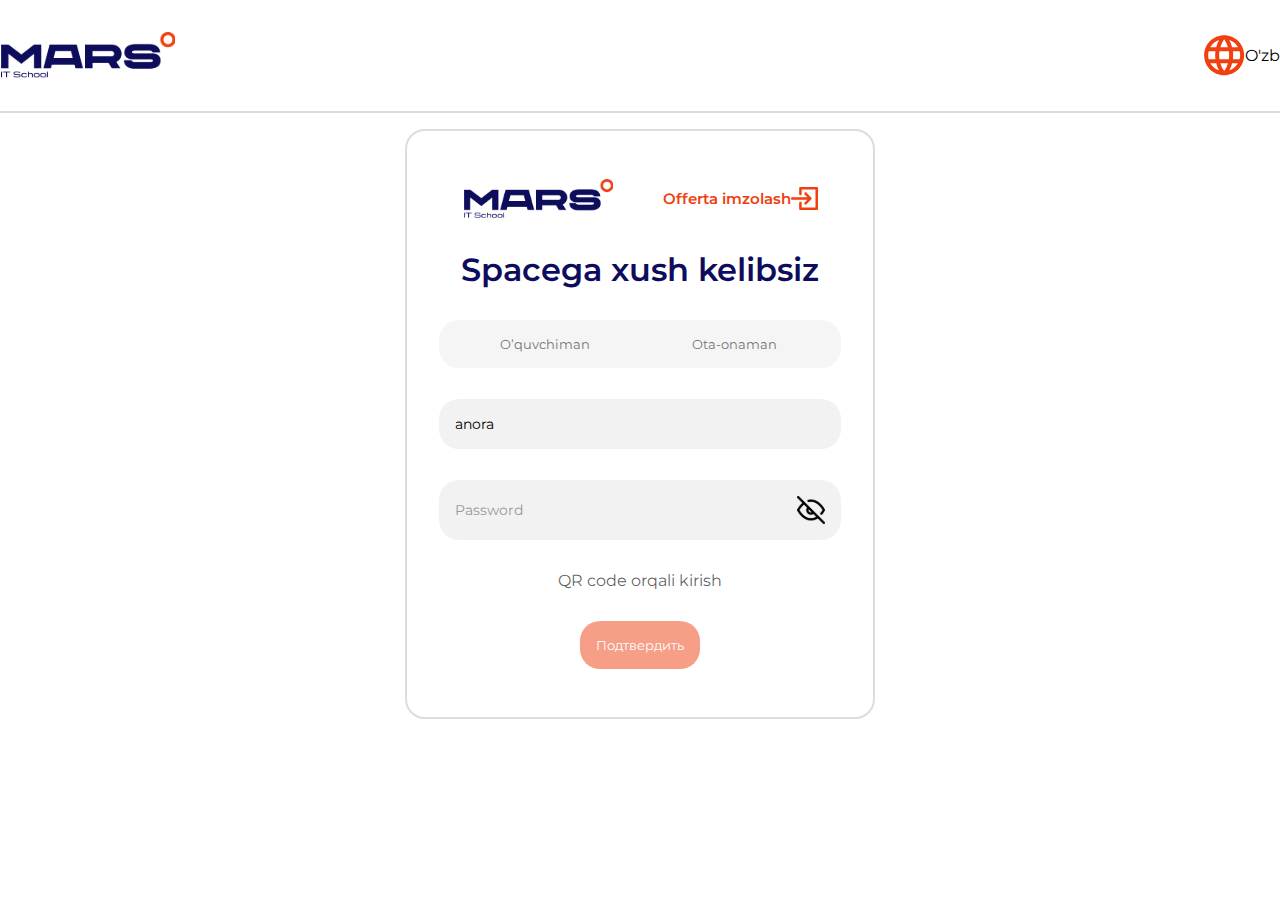
<file: index.html>
<!DOCTYPE html>
<html lang="en">
  <head>
    <meta charset="UTF-8" />
    <meta name="viewport" content="width=device-width, initial-scale=1.0" />
    <title>Document</title>
    <link rel="stylesheet" href="style.css" />
    <link rel="preconnect" href="https://fonts.googleapis.com" />
    <link rel="preconnect" href="https://fonts.gstatic.com" crossorigin />
    <link
      href="https://fonts.googleapis.com/css2?family=Montserrat:ital,wght@0,100..900;1,100..900&family=Poppins:ital,wght@0,100;0,200;0,300;0,400;0,500;0,600;0,700;0,800;0,900;1,100;1,200;1,300;1,400;1,500;1,600;1,700;1,800;1,900&family=Quantico:ital,wght@0,400;0,700;1,400;1,700&display=swap"
      rel="stylesheet"
    />
    <script src="./script.js" defer></script>
  </head>
  <body>
    <div class="bottom">
      <div class="container">
        <header>
          <img class="logo" src="./svg/logo.svg" alt="logo" />
          <span class="language">
            <img src="./svg/world.svg" alt="svg" />
            <p>O'zb</p>
          </span>
        </header>
      </div>
    </div>
          <div class="container">
    <main>
      <div class="box">
        <div class="box1">
          <img class="logoBox" src="./svg/logo.svg" alt="logo" />
          <span class="out">
            <p class="out-text">Offerta imzolash</p>
            <img src="./svg/out.svg" alt="svg" />
          </span>
        </div>
        <h1>Spacega xush kelibsiz</h1>
        <div class="buttons">
          <button onclick="changeBg" class="bnt">O’quvchiman</button>
          <button class="bnt">Ota-onaman</button>
        </div>
        <div class="input-container inputLogin">
          <input
            type="text"
            placeholder="Modme Id or Phone number"
            class="custom-input"
          />
        </div>
        <div class="input-container inputPassword">
          <input type="text" placeholder="Password" class="custom-input" />
       <img src="./svg/Eye.svg" alt="Eye">
        </div>
        <p class="qrCode">QR code orqali kirish <br></p> 
       <a href="./next.html"><button class="push__btn">Подтвердить</button></a> 
      </div>
    </main>
  </body>
</html>
</file>
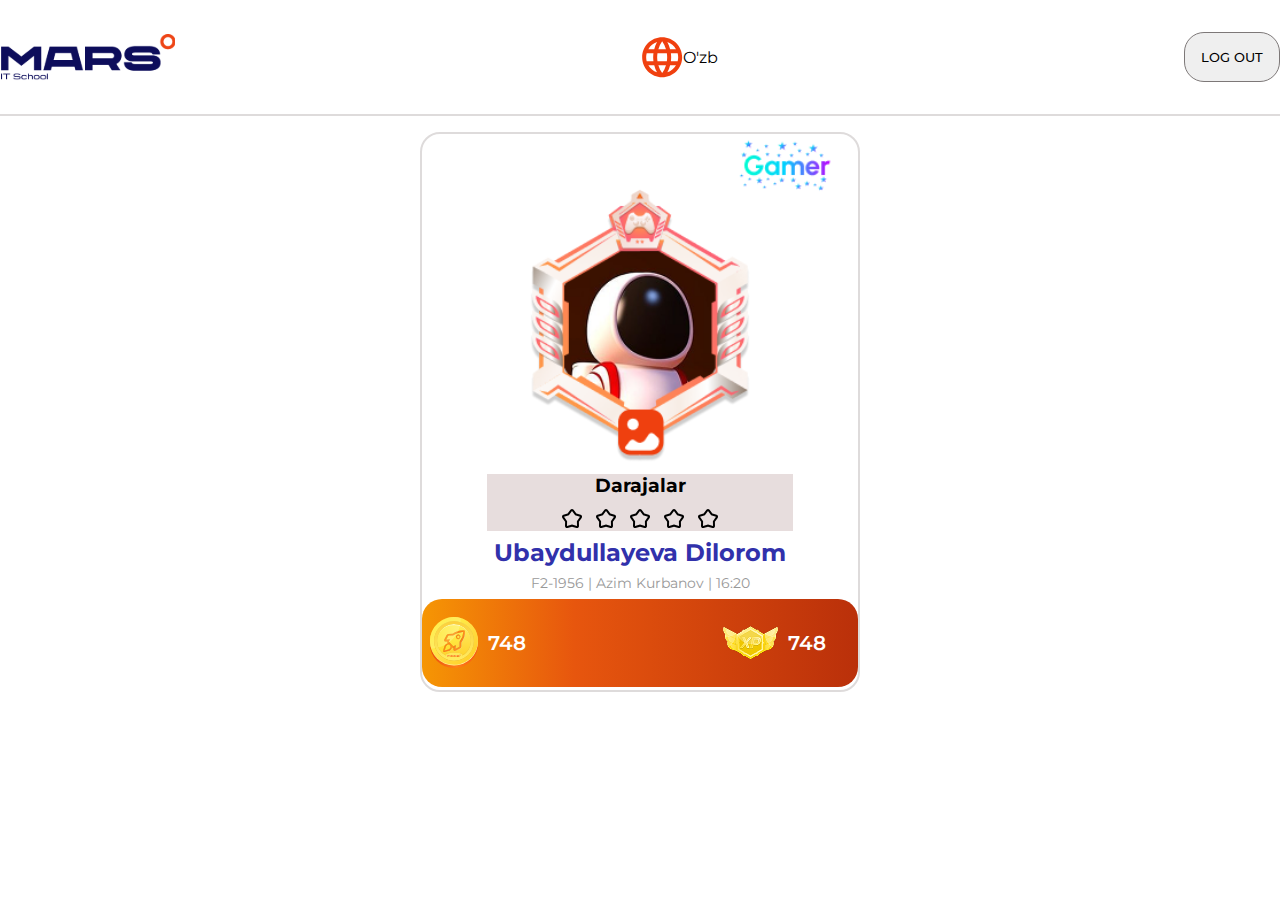
<file: next.html>
<!DOCTYPE html>
<html lang="en">
  <head>
    <meta charset="UTF-8" />
    <meta name="viewport" content="width=device-width, initial-scale=1.0" />
    <title>Document</title>
    <link rel="stylesheet" href="style.css" />
    <link rel="preconnect" href="https://fonts.googleapis.com" />
    <link rel="preconnect" href="https://fonts.gstatic.com" crossorigin />
    <link
      href="https://fonts.googleapis.com/css2?family=Montserrat:ital,wght@0,100..900;1,100..900&family=Poppins:ital,wght@0,100;0,200;0,300;0,400;0,500;0,600;0,700;0,800;0,900;1,100;1,200;1,300;1,400;1,500;1,600;1,700;1,800;1,900&family=Quantico:ital,wght@0,400;0,700;1,400;1,700&display=swap"
      rel="stylesheet"
    />
  </head>
  <body>
    <div class="bottom">
      <div class="container">
        <header>
          <img class="logo" src="./svg/logo.svg" alt="logo" />
          <span class="language">
            <img src="./svg/world.svg" alt="svg" />
            <p>O'zb</p>
          </span>
         <a href="./index.html"><button class="logOut"> LOG OUT</button></a> 
        </header>
      </div>
    </div>
    <main>
      <div class="box nextBox">
        <img src="./img/main-img.png" alt="mainImg" class="imgMain" />
        <div class="cover">
          <h3 class="level">Darajalar</h3>
          <div class="stars">
            <img src="./svg/star.svg" alt="star" class="star" />
            <img src="./svg/star.svg" alt="star" class="star" />
            <img src="./svg/star.svg" alt="star" class="star" />
            <img src="./svg/star.svg" alt="star" class="star" />
            <img src="./svg/star.svg" alt="star" class="star" />
          </div>
        </div>
        <h2 class="userName">Ubaydullayeva Dilorom</h2>
        <p class="teacherName">F2-1956 | Azim Kurbanov | 16:20</p>
        <div class="coins">
          <span class="coin-left">
            <img src="./img/coin.svg" alt="reward" />
            <p class="numberOfCoins">748</p>
          </span>
          <span class="coin-right">
            <img src="./img/reward.png" alt="reward" />
            <p class="numberOfCoins">748</p></span
          >
        </div>
      </div>
    </main>
  </body>
</html>
</file>
<file: style.css>
* {
  margin: 0;
  padding: 0;
  box-sizing: border-box;
  border: none;
  font-family: "Montserrat", serif;
}
header,
.language,
.box1,
.out {
  display: flex;
  justify-content: space-between;
  align-items: center;
}
.logOut{
  padding: 1rem;
  border-radius: 20px;
  border: 1px solid rgb(125, 120, 120);
  font-weight: 500;
}
.box1{
  gap: 50px;
}
header {
  padding: 2rem 0;
}
.bottom {
  border-bottom: 2px solid #dedbdb;
  margin-bottom: 1rem;
}
h1 {
  font-size: 2rem;
  font-weight: 600;
  color: #0E0D5D;
  text-align: center;
}
.buttons {
  width: 100%;
  text-align: center;
  padding: 0.5rem;
  border-radius: 20px;
  background-color: #f5f5f5;
}
.bnt {
  color: #757575;
  background-color: transparent;
  width: 48%;
  border-radius: 20px;
  padding: 0.5rem;
}
.box {
  margin: 0 auto;
  display: flex;
  justify-content: center;
  align-items: center;
  flex-wrap: wrap;
  border: 2px solid #dedbdb;
  border-radius: 20px;
  padding: 2rem;
  width: 470px;
  height: 590px;
}
.out-text{
  color: #F0400F;
  font-size: 15px;
  font-weight: 600;
}
.logoBox{
  width: 150px;
}
.push__btn {
  text-align: end;
  color: white;
  padding: 1rem;
  border-radius: 20px;
  background-color: #f69e86;
}
/* input */
.container {
  margin: 0 auto;
  max-width: 1300px;
}
.input-container {
  display: flex;
  justify-content: space-between;
  width: 100%;
  padding: 1rem 1rem;
  border-radius: 20px;
  background-color: #f2f2f2;
}
.custom-input {
  width: 100%;
  text-align: start;
  background-color: transparent;
  border-radius: px solid #757575;
  font-size: 14px;
  color: black;
  outline: none;
}
.custom-input::placeholder {
  color: #999;
}
.qrCode{
  color: #000000A3;
  width: 100%;
  text-align: center;
}
/* next page */
.imgMain {
  width: 450px;
}
.cover {
  display: flex;
  flex-direction: column;
  justify-content: center;
  align-items: center;
  gap: 10px;
  background-color: #e7dddd;
  width: 70%;
}
.stars {
  display: flex;
  justify-content: center;
  align-items: center;
  gap: 10px;
}
.userName {
  color: rgb(49, 49, 171);
}
.teacherName {
  font-size: 14px;
  color: #999;
}
.coins {
  display: flex;
  justify-content: space-between;
  align-items: center;
  width: 100%;
  background: rgb(246, 150, 4);
  background: linear-gradient(
    90deg,
    rgba(246, 150, 4, 1) 0%,
    rgba(231, 86, 14, 1) 35%,
    rgba(186, 48, 10, 1) 100%
  );
  padding: 1rem 2rem;
  border-radius: 20px;
}
.coin-left,
.coin-right {
  display: flex;
  justify-content: center;
  align-items: center;
  gap: 10px;
}
.numberOfCoins {
  color: #fff;
  font-weight: 600;
  font-size: 20px;
}
.nextBox {
  padding: 0;
  width: 440px;
  height: 560px;
}
</file>
